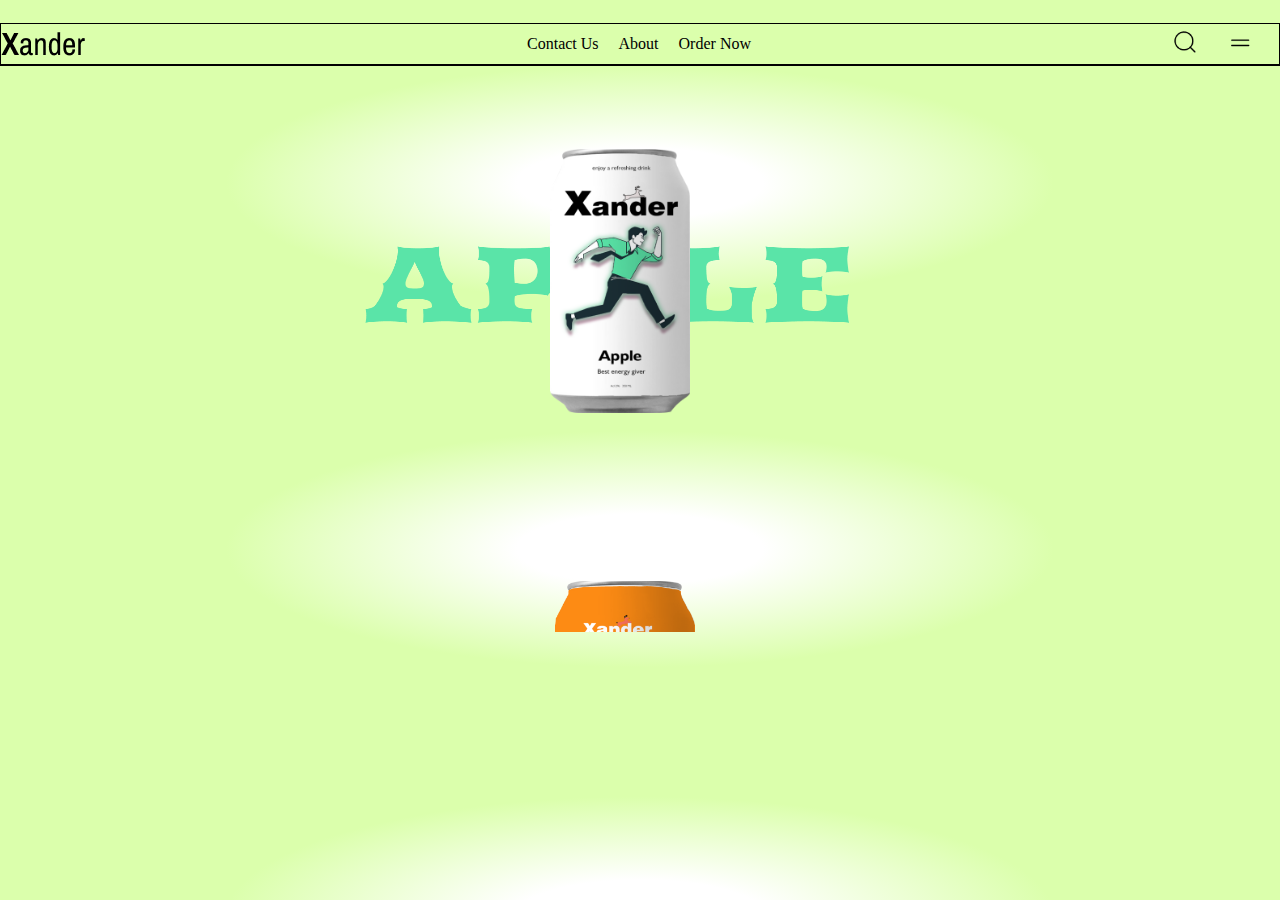
<file: index.html>
<!DOCTYPE html>
<html>

<head>
    <meta charset="utf-8">
    <meta http-equiv="X-UA-Compatible" content="IE=edge">
    <title>Green Page</title>
    <meta name="description" content="">
    <meta name="viewport" content="width=device-width, initial-scale=1">
    <link rel="stylesheet" href="css/index.css">
</head>

<body>
    <header>
        <nav class="nav-menu">
            <img src="images/Xander.png" alt="">
            <div>
                <ul>
                    <li><a href="contact.html">Contact Us</a></li>
                    <li><a href="about.html">About</a></li>
                    <li><a href="order.html">Order Now</a></li>
                </ul>
            </div>
            <div>
                <img class="nav-img" src="images/akar-icons_search - Copy (2).png" alt="">
                <button class="icon-img">
                    <img class="icon" src="images/Icons.png" alt="">
                    <div class="drop-down">
                        <li><a href="index.html">Green Page</a></li>
                        <li><a href="orange.html">Orange Page</a></li>
                        <li><a href="straw.html">Stawberry Page</a></li>
                        <li><a href="order.html">Order Now</a></li>
                        <li><a href="about.html">About Us</a></li>
                        <li><a href="contact.html">Contact Us</a></li>
                    </div>
                </button>
            </div>
        </nav>
    </header>
    <main>
        <div class="apple">
            <img class="apple-img" src="images/Frame 1 - Copy (2).png" alt="">
            <img class="apple-can-img" src="images/green apple.png" alt="">
        </div>
    </main>
    <img class="orange-bot" src="images/orange can (1).png" alt="">
    <div class="bot-img">

    </div>
</body>

</html>
</file>
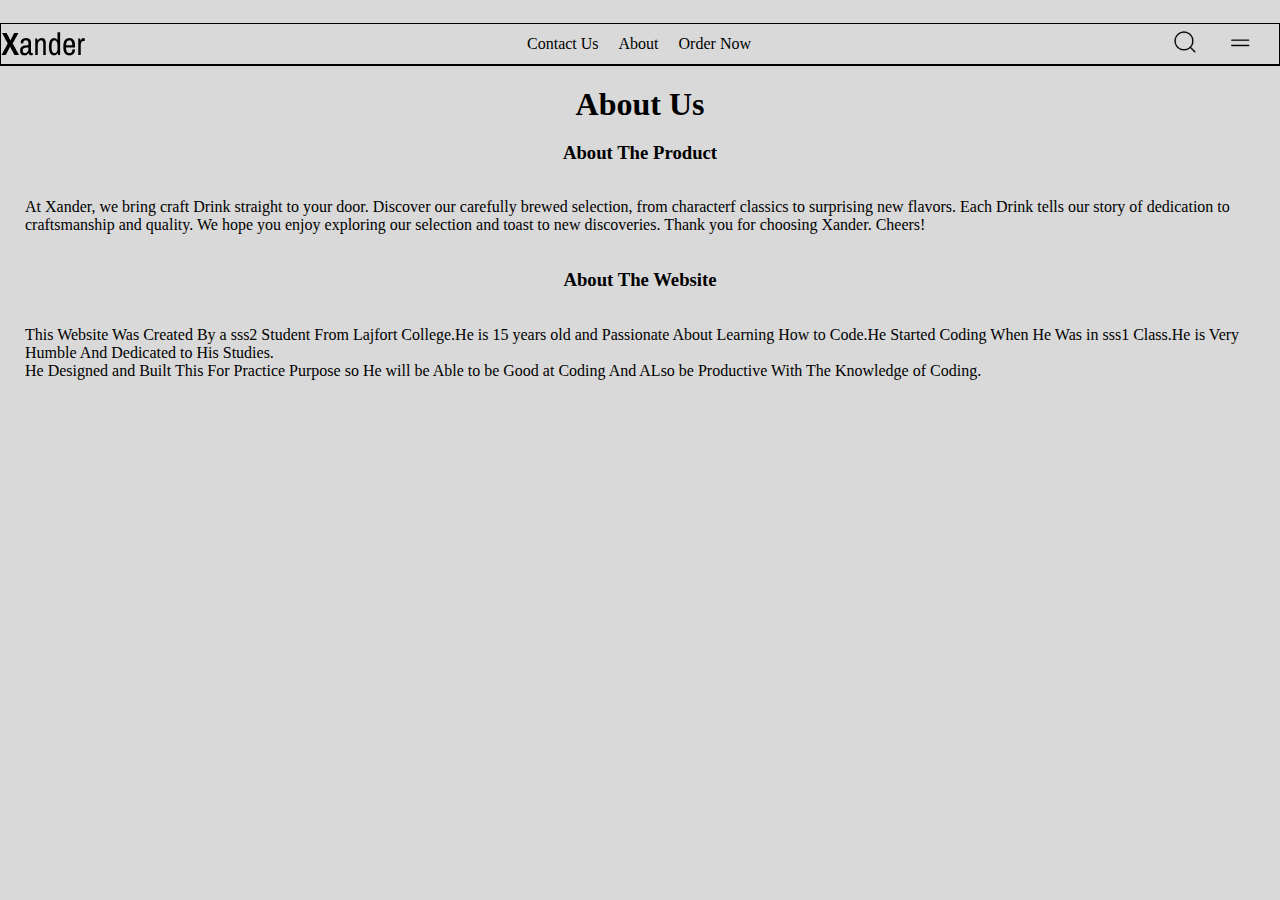
<file: about.html>
<!DOCTYPE html>
<html>

<head>
    <meta charset="utf-8">
    <meta http-equiv="X-UA-Compatible" content="IE=edge">
    <title>About</title>
    <meta name="description" content="">
    <meta name="viewport" content="width=device-width, initial-scale=1">
    <link rel="stylesheet" href="css/about.css">
</head>

<body>
    <header>
        <nav class="nav-menu">
            <img src="images/Xander.png" alt="">
            <div>
                <ul>
                    <li><a href="contact.html">Contact Us</a></li>
                    <li><a href="about.html">About</a></li>
                    <li><a href="order.html">Order Now</a></li>
                </ul>
            </div>
            <div>
                <img class="nav-img" src="images/akar-icons_search - Copy (2).png" alt="">
                <button action="#drop" class="icon-img">
                    <img class="icon" src="images/Icons.png" alt="">
                    <div id="drop" class="drop-down">
                        <li><a href="index.html">Green Page</a></li>
                        <li><a href="orange.html">Orange Page</a></li>
                        <li><a href="straw.html">Stawberry Page</a></li>
                        <li><a href="order.html">Order Now</a></li>
                        <li><a href="about.html">About Us</a></li>
                        <li><a href="contact.html">Contact Us</a></li>
                    </div>
                </button>
            </div>
        </nav>
    </header>
    <main>
        <div>
            <h1>About Us</h1>
        </div>
        <div>
            <h3>About The Product</h3>
        </div>
        <p>
            At Xander, we bring craft Drink straight to your door. Discover our carefully brewed selection, from characterf classics to surprising new flavors. Each Drink tells our story of dedication to craftsmanship and quality. We hope you enjoy exploring our
            selection and toast to new discoveries. Thank you for choosing Xander. Cheers!
        </p>
        <div>
            <h3>About The Website</h3>
        </div>
        <p>This Website Was Created By a sss2 Student From Lajfort College.He is 15 years old and Passionate About Learning How to Code.He Started Coding When He Was in sss1 Class.He is Very Humble And Dedicated to His Studies.<br>He Designed and Built This
            For Practice Purpose so He will be Able to be Good at Coding And ALso be Productive With The Knowledge of Coding.</p>
    </main>
</body>

</html>
</file>
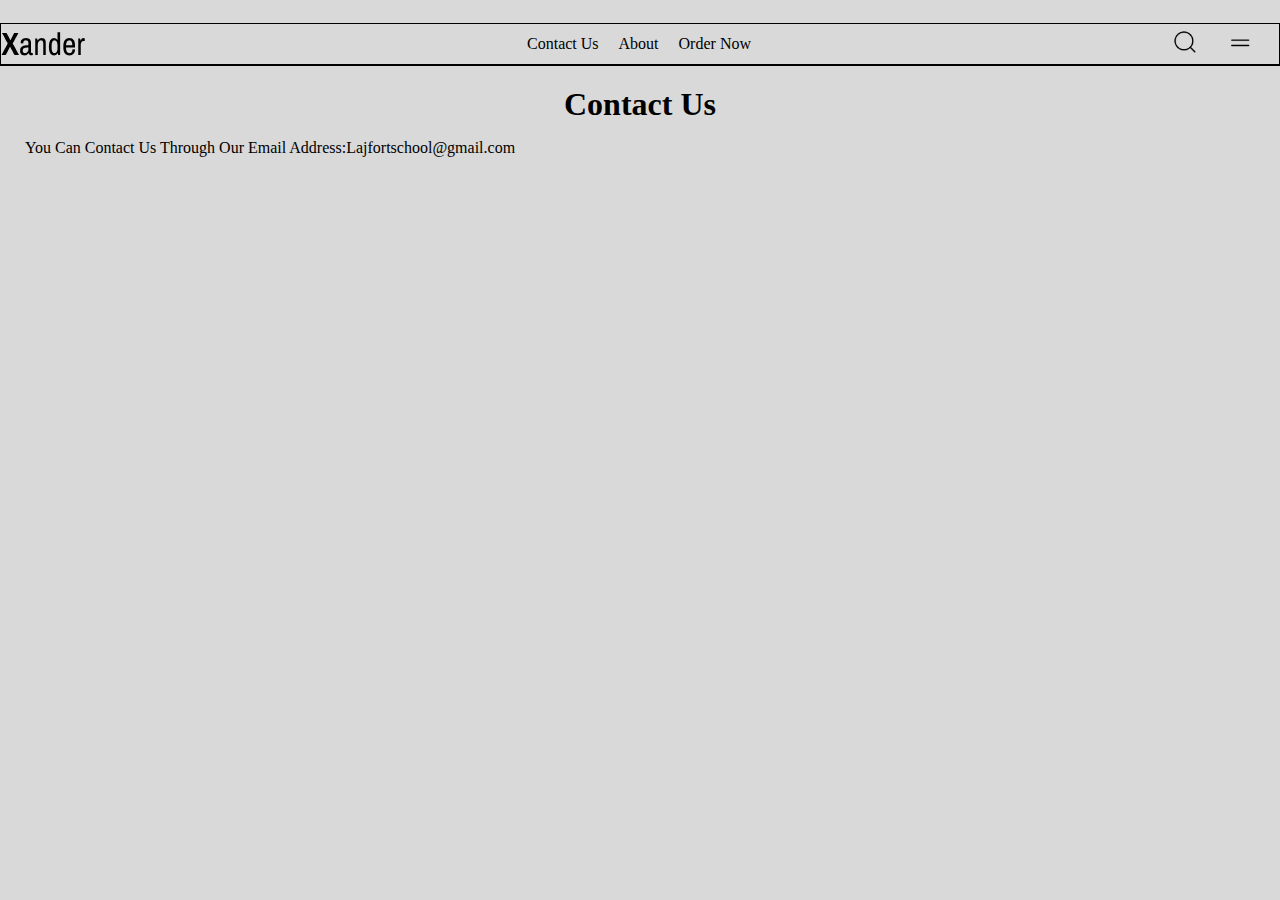
<file: contact.html>
<!DOCTYPE html>
<html lang="en">

<head>
    <meta charset="UTF-8">
    <meta name="viewport" content="width=device-width, initial-scale=1.0">
    <title>Contact Us</title>
    <link rel="stylesheet" href="css/contact.css">
</head>

<body>
    <header>
        <nav class="nav-menu">
            <img src="images/Xander.png" alt="">
            <div>
                <ul>
                    <li><a href="contact.html">Contact Us</a></li>
                    <li><a href="about.html">About</a></li>
                    <li><a href="order.html">Order Now</a></li>
                </ul>
            </div>
            <div>
                <img class="nav-img" src="images/akar-icons_search - Copy (2).png" alt="">
                <button action="#drop" class="icon-img">
                    <img class="icon" src="images/Icons.png" alt="">
                    <div id="drop" class="drop-down">
                        <li><a href="index.html">Green Page</a></li>
                        <li><a href="orange.html">Orange Page</a></li>
                        <li><a href="straw.html">Stawberry Page</a></li>
                        <li><a href="order.html">Order Now</a></li>
                        <li><a href="about.html">About Us</a></li>
                        <li><a href="contact.html">Contact Us</a></li>
                    </div>
                </button>
            </div>
        </nav>
    </header>
    <main>
        <div>
            <h1>Contact Us</h1>
        </div>
        <p>You Can Contact Us Through Our Email Address:Lajfortschool@gmail.com</p>
    </main>
</body>

</html>
</file>
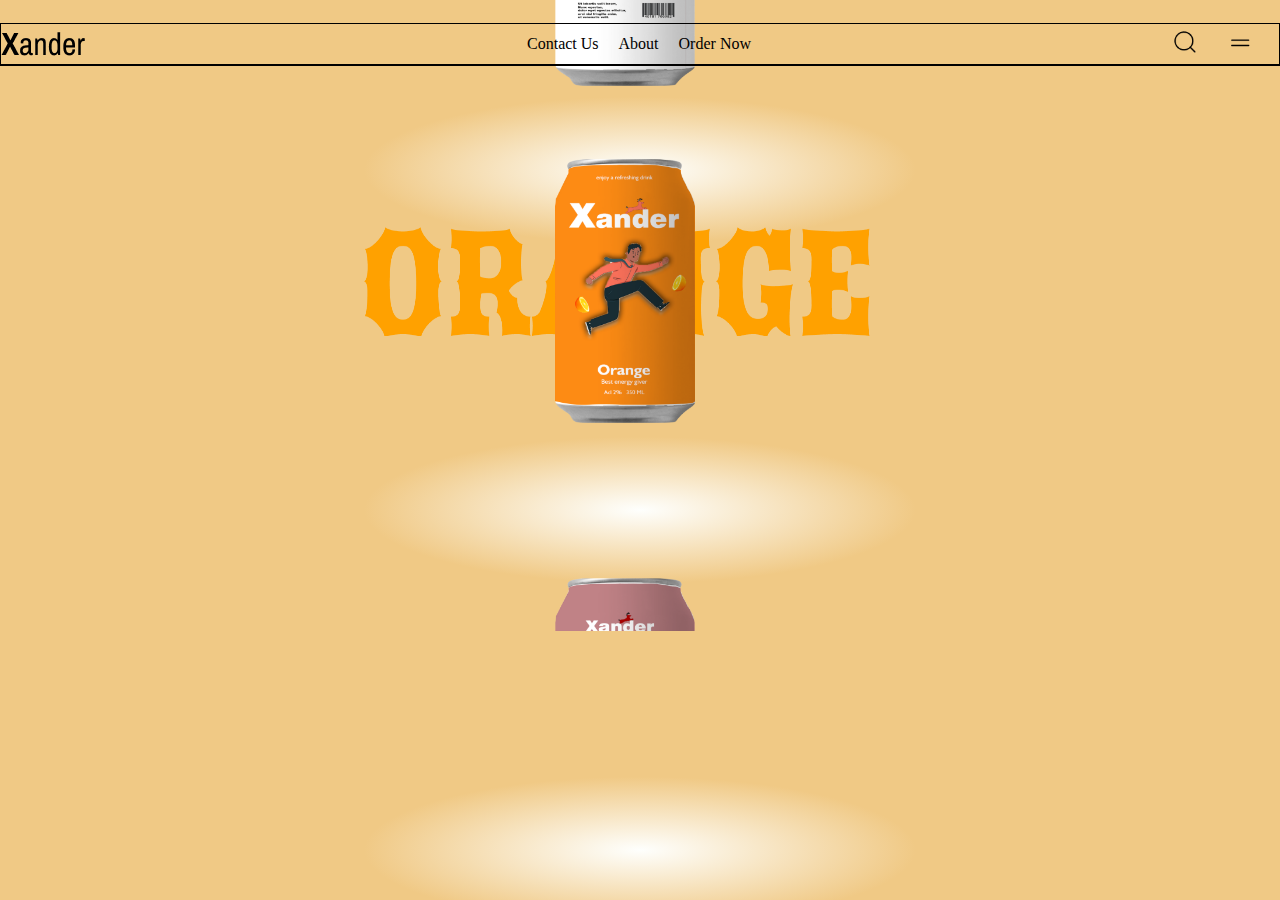
<file: orange.html>
<!DOCTYPE html>
<html>

<head>
    <meta charset="utf-8">
    <meta http-equiv="X-UA-Compatible" content="IE=edge">
    <title>Orange</title>
    <meta name="description" content="">
    <meta name="viewport" content="width=device-width, initial-scale=1">
    <link rel="stylesheet" href="css/orange.css">
</head>

<body>
    <img class="straw-bot" src="images/half-apple (1).png" alt="">
    <header>
        <nav class="nav-menu">
            <img src="images/Xander.png" alt="">
            <div>
                <ul>
                    <li><a href="contact.html">Contact Us</a></li>
                    <li><a href="about.html">About</a></li>
                    <li><a href="order.html">Order Now</a></li>
                </ul>
            </div>
            <div>
                <img class="nav-img" src="images/akar-icons_search - Copy (2).png" alt="">
                <button action="#drop" class="icon-img">
                    <img class="icon" src="images/Icons.png" alt="">
                    <div id="drop" class="drop-down">
                        <li><a href="index.html">Green Page</a></li>
                        <li><a href="orange.html">Orange Page</a></li>
                        <li><a href="straw.html">Stawberry Page</a></li>
                        <li><a href="order.html">Order Now</a></li>
                        <li><a href="about.html">About Us</a></li>
                        <li><a href="contact.html">Contact Us</a></li>
                    </div>
                </button>
            </div>
        </nav>
    </header>
    <main>
        <div>
            <img class="apple-img" src="images/orange-letter.png" alt="">
            <img class="apple-can-img" src="images/orange drink.png" alt="">
        </div>
    </main>
    <img class="orange-bot" src="images/half-straw.png" alt="">
</body>

</html>
</file>
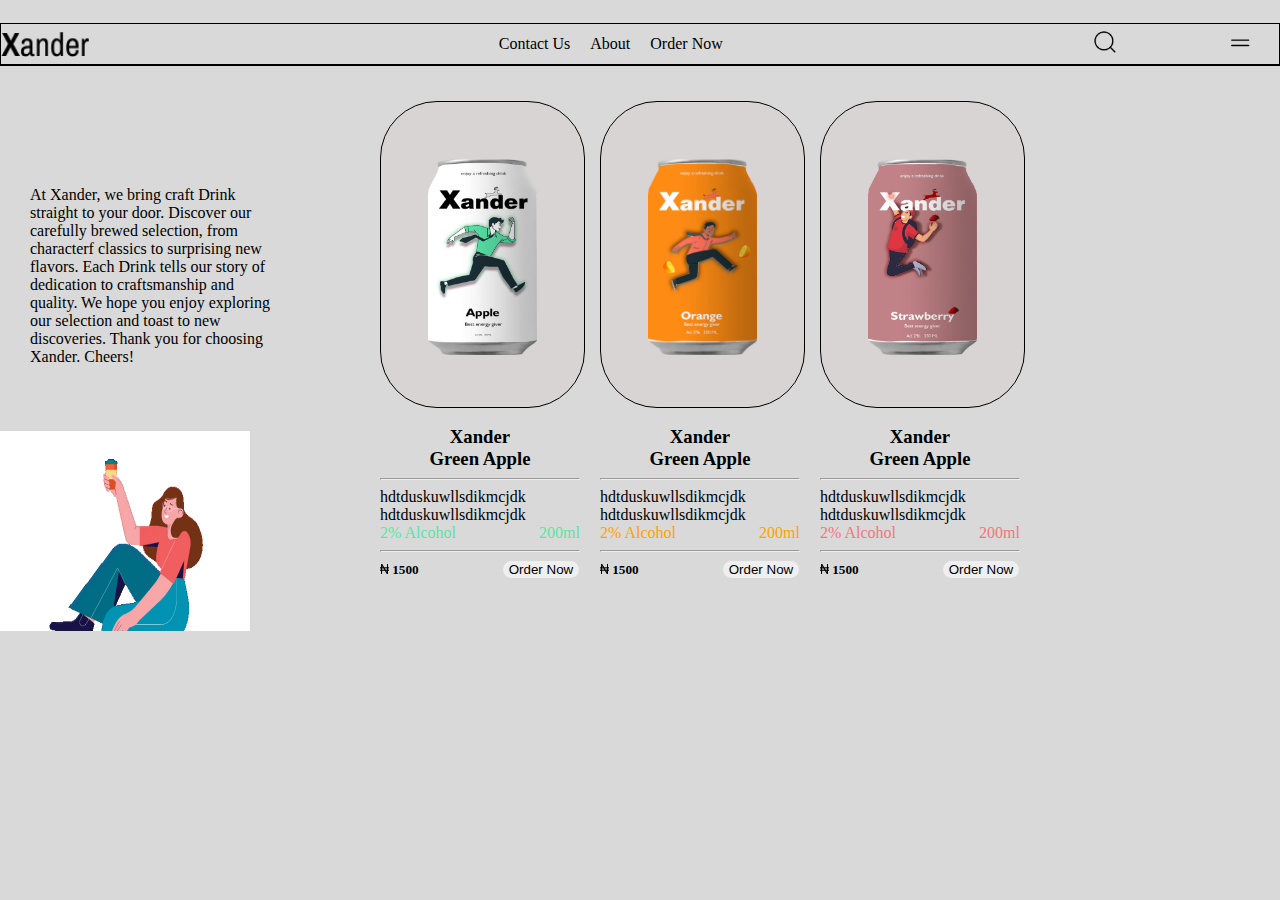
<file: order.html>
<!DOCTYPE html>
<html lang="en">

<head>
    <meta charset="UTF-8">
    <meta name="viewport" content="width=device-width, initial-scale=1.0">
    <title>Order</title>
    <link rel="stylesheet" href="css/order.css">
</head>

<body>
    <header>
        <nav class="nav-menu">
            <img src="images/Xander.png" alt="">
            <div>
                <ul>
                    <li><a href="contact.html">Contact Us</a></li>
                    <li><a href="about.html">About</a></li>
                    <li><a href="order.html">Order Now</a></li>
                </ul>
            </div>
            <div>
                <img class="nav-img" src="images/akar-icons_search - Copy (2).png" alt="">
                <button class="icon-img">
                    <img class="icon" src="images/Icons.png" alt="">
                    <div class="drop-down">
                        <li><a href="index.html">Green Page</a></li>
                        <li><a href="orange.html">Orange Page</a></li>
                        <li><a href="straw.html">Stawberry Page</a></li>
                        <li><a href="order.html">Order Now</a></li>
                        <li><a href="about.html">About Us</a></li>
                        <li><a href="contact.html">Contact Us</a></li>
                    </div>
                </button>
            </div>
        </nav>
    </header>
    <main>
        <div class="tex">
            <p>
                At Xander, we bring craft Drink straight to your door. Discover our carefully brewed selection, from characterf classics to surprising new flavors. Each Drink tells our story of dedication to craftsmanship and quality. We hope you enjoy exploring our
                selection and toast to new discoveries. Thank you for choosing Xander. Cheers!
            </p>
        </div>
        <div class="card">
            <div class="img-card"><img src="images/green apple.png" alt=""><br></div>
            <br>
            <div class="info">
                <div>
                    <h3>Xander</h3>
                    <h3>Green Apple</h3>
                </div>
                <hr>
                <div>
                    <p>hdtduskuwllsdikmcjdk</p>
                    <p>hdtduskuwllsdikmcjdk</p>
                    <div class="alc">
                        <p>2% Alcohol</p>
                        <p>200ml</p>
                    </div>
                </div>
                <hr>
                <h5><img class="naira" src="images/NGN.png" alt=""> 1500</h5>
                <button>Order Now</button>
            </div>
        </div>
        <div class="card">
            <div class="img-card"><img src="images/orange drink.png" alt=""><br></div>
            <br>
            <div class="info">
                <div>
                    <h3>Xander</h3>
                    <h3>Green Apple</h3>
                </div>
                <hr>
                <div>
                    <p>hdtduskuwllsdikmcjdk</p>
                    <p>hdtduskuwllsdikmcjdk</p>
                    <div class="ran">
                        <p>2% Alcohol</p>
                        <p>200ml</p>
                    </div>
                </div>
                <hr>
                <h5><img class="naira" src="images/NGN.png" alt=""> 1500</h5>
                <button>Order Now</button>
            </div>
        </div>
        <div class="card">
            <div class="img-card"><img src="images/straw - Text.png" alt=""><br></div>
            <br>
            <div class="info">
                <div>
                    <h3 class="h3">Xander</h3>
                    <h3 class="h3">Green Apple</h3>
                </div>
                <hr>
                <div>
                    <p class="p">hdtduskuwllsdikmcjdk</p>
                    <p class="p">hdtduskuwllsdikmcjdk</p>
                    <div class="raw">
                        <p>2% Alcohol</p>
                        <p>200ml</p>
                    </div>
                </div>
                <hr>
                <h5><img class="naira" src="images/NGN.png" alt=""> 1500</h5>
                <button>Order Now</button>
            </div>
        </div>
        <img class="bot-img" src="images/drink-SutpI9QKkZ.jpg" alt="">
    </main>
</body>

</html>
</file>
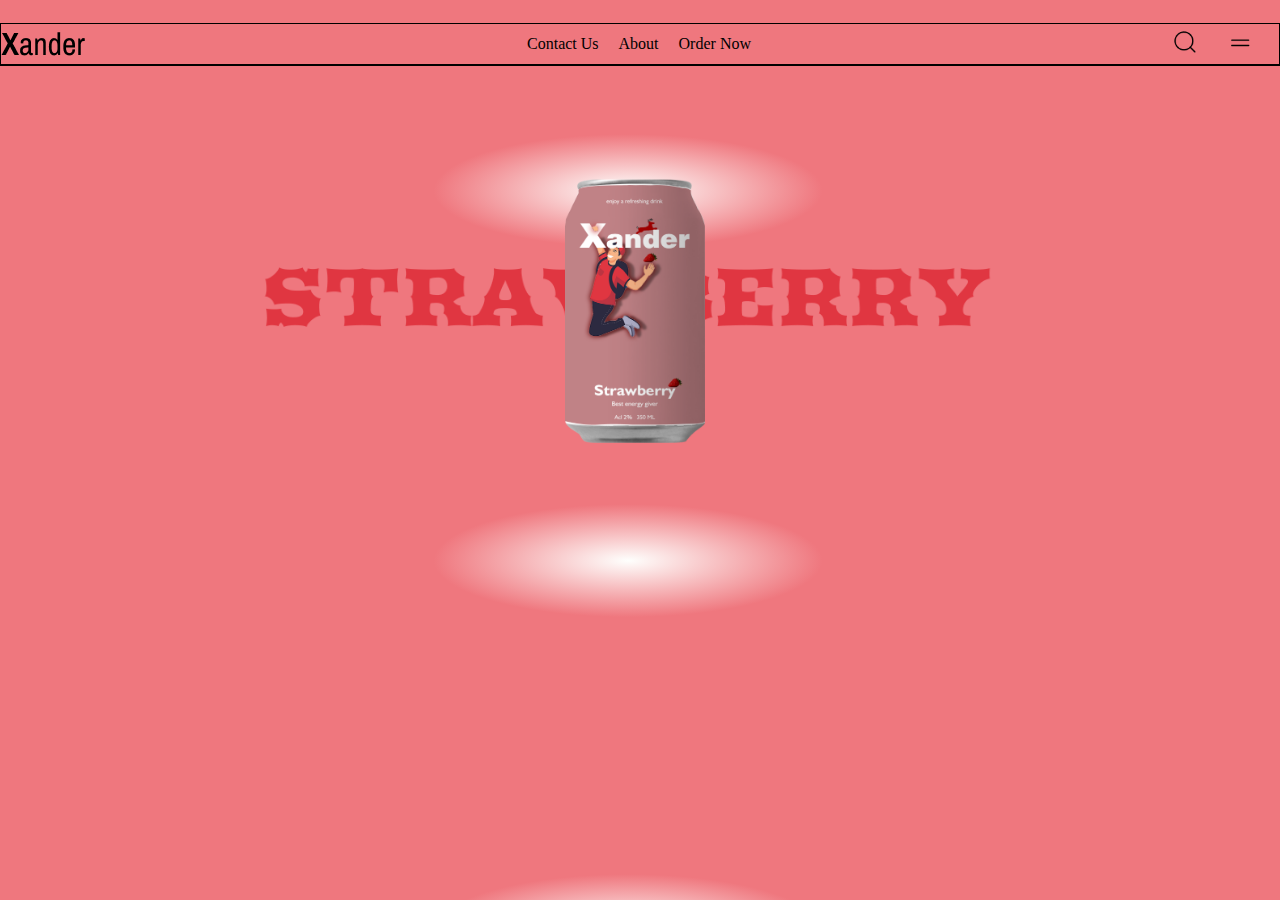
<file: straw.html>
<!DOCTYPE html>
<html>

<head>
    <meta charset="utf-8">
    <meta http-equiv="X-UA-Compatible" content="IE=edge">
    <title>straw</title>
    <meta name="description" content="">
    <meta name="viewport" content="width=device-width, initial-scale=1">
    <link rel="stylesheet" href="css/straw.css">
</head>

<body>
    <header>
        <nav class="nav-menu">
            <img src="images/Xander.png" alt="">
            <div>
                <ul>
                    <li><a href="contact.html">Contact Us</a></li>
                    <li><a href="about.html">About</a></li>
                    <li><a href="order.html">Order Now</a></li>
                </ul>
            </div>
            <div>
                <img class="nav-img" src="images/akar-icons_search - Copy (2).png" alt="">
                <button action="#drop" class="icon-img">
                    <img class="icon" src="images/Icons.png" alt="">
                    <div id="drop" class="drop-down">
                        <li><a href="index.html">Green Page</a></li>
                        <li><a href="orange.html">Orange Page</a></li>
                        <li><a href="straw.html">Stawberry Page</a></li>
                        <li><a href="order.html">Order Now</a></li>
                        <li><a href="about.html">About Us</a></li>
                        <li><a href="contact.html">Contact Us</a></li>
                    </div>
                </button>
            </div>
        </nav>
    </header>
    <main>
        <div>
            <img class="apple-img" src="images/straw.png" alt="">
            <img class="apple-can-img" src="images/straw - Text.png" alt="">
        </div>
    </main>
</body>

</html>
</file>
<file: css/index.css>
body {
    margin: 0;
    background: radial-gradient(50% 50% at 50% 50%, #FFFFFF 19.21%, #DBFFAC 64.63%);
    position: relative;
}


/*navbar*/

nav {
    display: flex;
    align-items: center;
    border-radius: none;
    border: 2px;
    border-color: black;
    justify-content: space-between;
    height: 25px;
}

.nav-menu {
    border-width: 1px;
    border-bottom-width: 2px;
    border-style: solid;
    border-color: black;
    height: 40px;
}

li {
    list-style: none;
    text-decoration: none;
    color: black;
    padding-right: 20px;
}

ul {
    display: flex;
}

.nav-img,
.icon {
    height: 25px;
    margin-right: 20px;
}

.icon-img {
    height: x;
    position: relative;
    cursor: pointer;
    border: none;
    background-color: transparent;
}

.drop-down {
    opacity: 0;
}

.drop-down:hover {
    opacity: 1;
}

.icon-img .drop-down {
    position: absolute;
    top: 39px;
    width: 130px;
    right: 0px;
    line-height: 35px;
    background-color: white;
    padding-left: 10px;
}

header {
    margin-top: 23px;
    width: 100%;
}


/*body*/

.apple-img {
    width: 550px;
    height: 150px;
    margin-top: 150px;
    position: relative;
}

.apple-can-img {
    width: 140px;
    height: 270px;
    position: absolute;
    top: 120px;
    left: 550px;
}

.orange-bot {
    width: 140px;
    position: absolute;
    left: 555px;
    bottom: -266px;
}

.apple {
    display: flex;
    justify-content: center;
    align-items: center;
}

body {
    position: relative;
}

a,
a:hover,
a:active {
    text-decoration: none;
    color: black;
}
</file>
<file: css/about.css>
/*navbar*/

nav {
    display: flex;
    align-items: center;
    border-radius: none;
    border: 2px;
    border-color: black;
    justify-content: space-between;
    height: 25px;
}

.nav-menu {
    border-width: 1px;
    border-bottom-width: 2px;
    border-style: solid;
    border-color: black;
    height: 40px;
}

li {
    list-style: none;
    text-decoration: none;
    color: black;
    padding-right: 20px;
}

ul {
    display: flex;
}

.nav-img,
.icon {
    height: 25px;
    margin-right: 20px;
}

.icon-img {
    height: x;
    position: relative;
    cursor: pointer;
    border: none;
    background-color: transparent;
}

.drop-down {
    opacity: 0;
}

.drop-down:hover {
    opacity: 1;
}

.icon-img .drop-down {
    position: absolute;
    top: 39px;
    width: 130px;
    right: 0px;
    line-height: 35px;
    background-color: white;
    padding-left: 10px;
}

header {
    margin-top: 23px;
    width: 100%;
}

a {
    color: black;
    text-decoration: none;
}


/*body*/

main div {
    display: flex;
    justify-content: center;
    margin: 0;
}

main div h1,
main div {
    margin: 0;
}

p {
    padding-left: 25px;
    padding-right: 25px;
}

body {
    margin: 0;
    background: rgba(217, 217, 217, 1);
    color: rgba(0, 0, 0, 1);
}

main div h1 {
    margin-top: 20px;
}
</file>
<file: css/contact.css>
/*navbar*/

nav {
    display: flex;
    align-items: center;
    border-radius: none;
    border: 2px;
    border-color: black;
    justify-content: space-between;
    height: 25px;
}

.nav-menu {
    border-width: 1px;
    border-bottom-width: 2px;
    border-style: solid;
    border-color: black;
    height: 40px;
}

li {
    list-style: none;
    text-decoration: none;
    color: black;
    padding-right: 20px;
}

ul {
    display: flex;
}

.nav-img,
.icon {
    height: 25px;
    margin-right: 20px;
}

.icon-img {
    height: x;
    position: relative;
    cursor: pointer;
    border: none;
    background-color: transparent;
}

.drop-down {
    opacity: 0;
}

.drop-down:hover {
    opacity: 1;
}

.icon-img .drop-down {
    position: absolute;
    top: 39px;
    width: 130px;
    right: 0px;
    line-height: 35px;
    background-color: white;
    padding-left: 10px;
}

header {
    margin-top: 23px;
    width: 100%;
}

a {
    text-decoration: none;
    color: black;
}


/*body*/

main div {
    display: flex;
    justify-content: center;
    margin: 0;
}

main div h1,
main div {
    margin: 0;
}

p {
    padding-left: 25px;
    padding-right: 25px;
}

body {
    margin: 0;
    background: rgba(217, 217, 217, 1);
    color: rgba(0, 0, 0, 1);
}

main div h1 {
    margin-top: 20px;
}
</file>
<file: css/orange.css>
body {
    margin: 0;
    background: radial-gradient(48.43% 48.43% at 50% 50%, #FEFFFD 0%, #F0C985 44.48%);
    position: relative;
}

.nav-menu {
    border-width: 1px;
    border-bottom-width: 2px;
    border-style: solid;
    border-color: black;
    height: 40px;
}


/*navbar*/

nav {
    display: flex;
    align-items: center;
    border-radius: none;
    border: 2px;
    border-color: black;
    justify-content: space-between;
    height: 25px;
    position: relative;
}

li {
    list-style: none;
    text-decoration: none;
    color: black;
    padding-right: 20px;
}

ul {
    display: flex;
}

.nav-img,
.icon {
    height: 25px;
    margin-right: 20px;
}

.icon-img {
    height: x;
    position: relative;
    cursor: pointer;
    border: none;
    background-color: transparent;
}

.drop-down {
    opacity: 0;
}

.drop-down:hover {
    opacity: 1;
}

a {
    text-decoration: none;
    color: black;
}

.icon-img .drop-down {
    position: absolute;
    top: 39px;
    width: 130px;
    right: 0px;
    line-height: 35px;
    background-color: white;
    padding-left: 10px;
}

header {
    margin-top: 23px;
}


/*body*/

.apple-img {
    width: 550px;
    height: 150px;
    margin-top: 120px;
    margin-left: 360px;
    position: relative;
}

.apple-can-img {
    width: 140px;
    height: 270px;
    position: absolute;
    top: 130px;
    left: 555px;
}

.orange-bot {
    width: 150px;
    margin-bottom: 25px;
}

.bot-img {
    position: absolute;
    bottom: -155px;
}

.orange-bot {
    width: 140px;
    position: absolute;
    left: 555px;
    bottom: -316px;
}

.straw-bot {
    width: 140px;
    position: absolute;
    left: 555px;
    top: -25px;
}

.right {
    margin-right: 15px;
    height: 20px;
}
</file>
<file: css/order.css>
body {
    margin: 0;
    background: rgba(217, 217, 217, 1);
    font-weight: 400;
    color: rgba(0, 0, 0, 1);
}


/*navbar*/

nav {
    display: flex;
    align-items: center;
    border-radius: none;
    border: 2px;
    border-color: black;
    justify-content: space-between;
    height: 25px;
}

.nav-menu {
    border-width: 1px;
    border-bottom-width: 2px;
    border-style: solid;
    border-color: black;
    height: 40px;
}

li {
    list-style: none;
    text-decoration: none;
    color: black;
    padding-right: 20px;
}

ul {
    display: flex;
}

.nav-img,
.icon,
.nav-menu img {
    height: 25px;
    margin-right: 20px;
}

.icon-img {
    height: x;
    position: relative;
    cursor: pointer;
    border: none;
    background-color: transparent;
}

.drop-down {
    opacity: 0;
}

.drop-down:hover {
    opacity: 1;
}

.icon-img .drop-down {
    position: absolute;
    top: 39px;
    width: 130px;
    right: 0px;
    line-height: 35px;
    background-color: white;
    padding-left: 10px;
}

header {
    margin-top: 23px;
    width: 100%;
}

a {
    text-decoration: none;
    color: black;
}


/*body*/

.img-card {
    margin-top: 25px;
    width: 203px;
    height: 305px;
    border-width: 1px;
    border-color: black;
    border-style: solid;
    background: rgba(219, 139, 139, 0.06);
    display: flex;
    justify-content: center;
    align-items: center;
    border-radius: 57px;
    cursor: pointer;
}

img {
    height: 200px;
}

h3 {
    text-align: center;
}

.card {
    padding-top: 10px;
    height: 410px;
    width: 200px;
    margin-left: 100px;
}

h3,
p,
h5 {
    margin: 0;
}

.alc p {
    color: rgba(90, 228, 168, 1);
}

.ran p {
    color: rgba(255, 161, 0, 1);
}

.raw p {
    color: rgba(239, 119, 126, 1);
}

.alc,
.raw,
.ran {
    display: flex;
    justify-content: space-between;
    align-items: center;
}

h5,
button {
    display: inline-block;
}

button {
    border-radius: 10px;
    border-width: 0;
    margin-left: 80px;
    cursor: pointer;
}

main {
    display: grid;
    grid-template-columns: 280px 220px 220px 220px;
    position: relative;
}

.tex {
    display: flex;
    align-items: center;
    margin-left: 30px;
    width: 250px;
}

.xander {
    height: 25px;
}

.naira {
    height: 10px;
}

.bot-img {
    position: absolute;
    bottom: -145px;
    width: 250px;
    background: transparent;
}
</file>
<file: css/straw.css>
body {
    margin: 0;
    background: radial-gradient(37.8% 38% at 49.07% 51.53%, #FEFFFD 0%, #EF777E 40.16%);
    position: relative;
}


/*navbar*/

nav {
    display: flex;
    align-items: center;
    border-radius: none;
    border: 2px;
    border-color: black;
    justify-content: space-between;
    height: 25px;
}

.nav-menu {
    border-width: 1px;
    border-bottom-width: 2px;
    border-style: solid;
    border-color: black;
    height: 40px;
}

li {
    list-style: none;
    text-decoration: none;
    color: black;
    padding-right: 20px;
}

ul {
    display: flex;
}

.nav-img,
.icon {
    height: 25px;
    margin-right: 20px;
}

.icon-img {
    height: x;
    position: relative;
    cursor: pointer;
    border: none;
    background-color: transparent;
}

.drop-down {
    opacity: 0;
}

.drop-down:hover {
    opacity: 1;
}

.icon-img .drop-down {
    position: absolute;
    top: 39px;
    width: 130px;
    right: 0px;
    line-height: 35px;
    background-color: white;
    padding-left: 10px;
}

header {
    margin-top: 23px;
    width: 100%;
}

a {
    text-decoration: none;
    color: black;
}


/*body*/

.apple-img {
    width: 750px;
    height: 150px;
    margin-top: 150px;
    margin-left: 260px;
    position: relative;
}

.apple-can-img {
    width: 140px;
    height: 270px;
    position: absolute;
    top: 150px;
    left: 565px;
}

.orange-bot {
    width: 150px;
    margin-bottom: 25px;
}

.bot-img {
    position: absolute;
    bottom: -155px;
}

.orange-bot {
    width: 140px;
    position: absolute;
    left: 445px;
    top: -25px;
}
</file>
